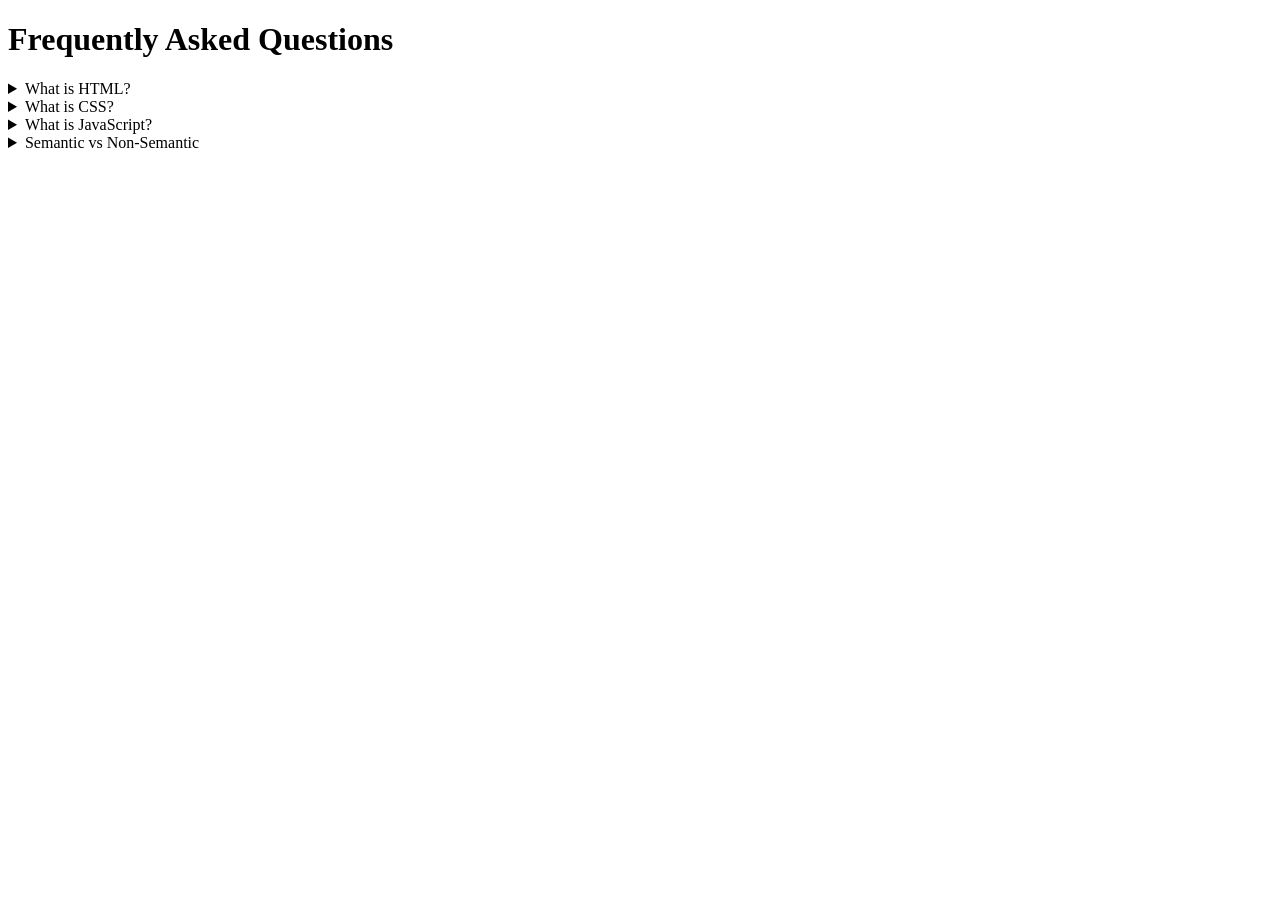
<file: Html/FAQ.html>
<!DOCTYPE html>
<html>
<head>
    <title>FAQ</title>
</head>
<body>

    <h1>Frequently Asked Questions</h1>

    <details>
        <summary>What is HTML?</summary>
        <p>HTML is used to create the structure of web pages.</p>
    </details>

    <details>
        <summary>What is CSS?</summary>
        <p>CSS is used to style web pages.</p>
    </details>

    <details>
        <summary>What is JavaScript?</summary>
        <p>JavaScript adds interactivity to web pages.</p>
    </details>

    <details>
        <summary> Semantic vs Non-Semantic</summary>
        <P>Semantic tags describe the meaning of the content and non-semantic tag grouping the content</P>


</body>
</html>
</file>
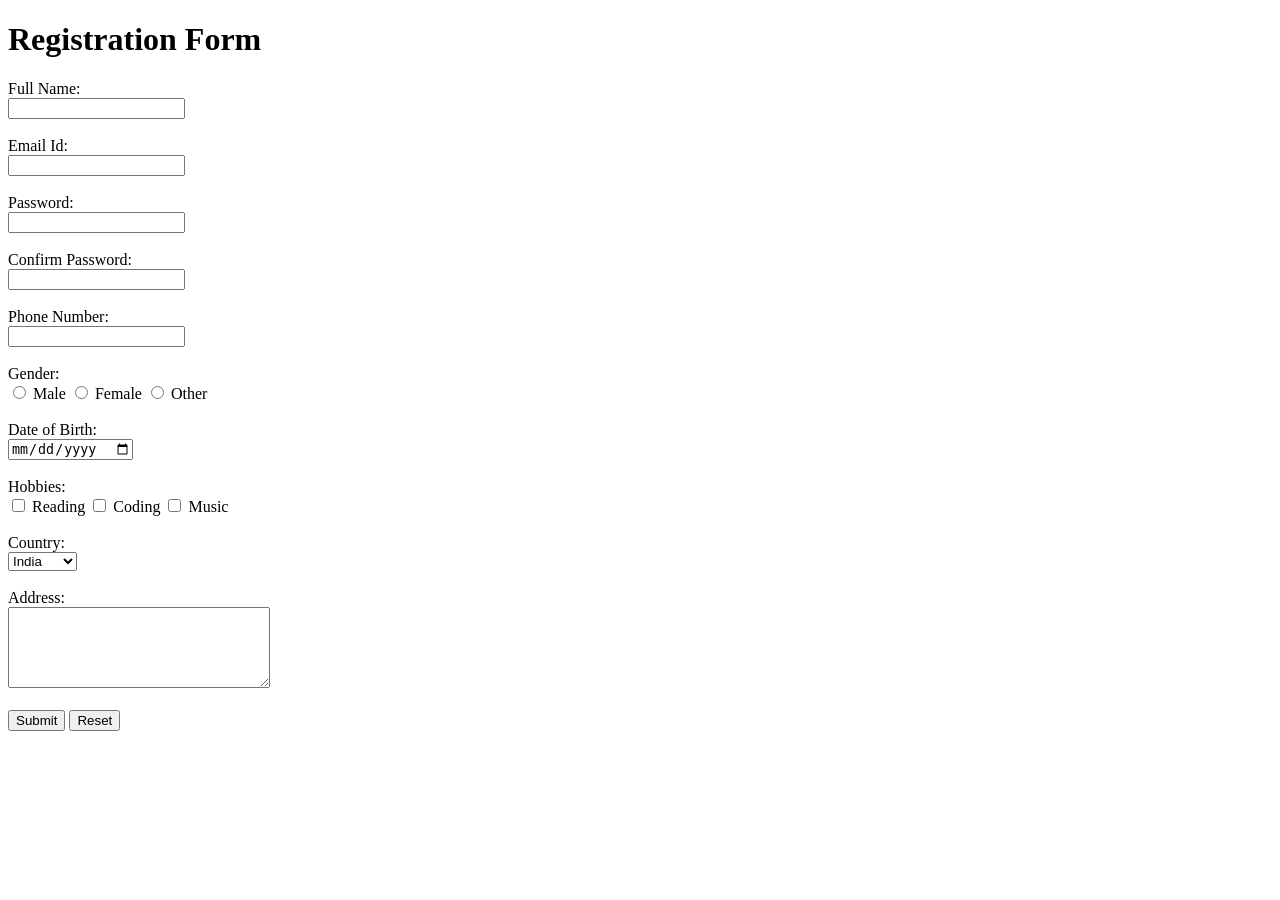
<file: Html/Registration_Form.html>
<!DOCTYPE html>
<html lang="en">
<head>
    <title>Registration Form</title>
</head>
<body>
    <h1>Registration Form</h1>

    <form>
        
        <label> Full Name:</label><br>
        <input type="text"><br><br>

        <label>Email Id: </label><br>
        <input type="text"><br><br>

        <label>Password:</label><br>
        <input type="password"><br><br>

        <label>Confirm Password:</label><br>
        <input type="password"><br><br>

        <label>Phone Number:</label><br>
        <input type="tel"><br><br>

        <label>Gender:</label><br>

        <input type="radio" name="gender"> Male
        <input type="radio" name="gender"> Female
        <input type="radio" name="gender"> Other

        <br><br>

        <label>Date of Birth:</label><br>
        <input type="date"><br><br>

        <label>Hobbies:</label><br>

        <input type="checkbox"> Reading
        <input type="checkbox"> Coding
        <input type="checkbox"> Music

        <br><br>

        <label>Country:</label><br>

        <select>
            <option>India</option>
            <option>USA</option>
            <option>Canada</option>
        </select>

        <br><br>

        <label>Address:</label><br>

        <textarea rows="5" cols="30"></textarea>

        <br><br>

        <button type="submit">Submit</button>
        <button type="reset">Reset</button>

    </form>
</body>
</html>
</file>
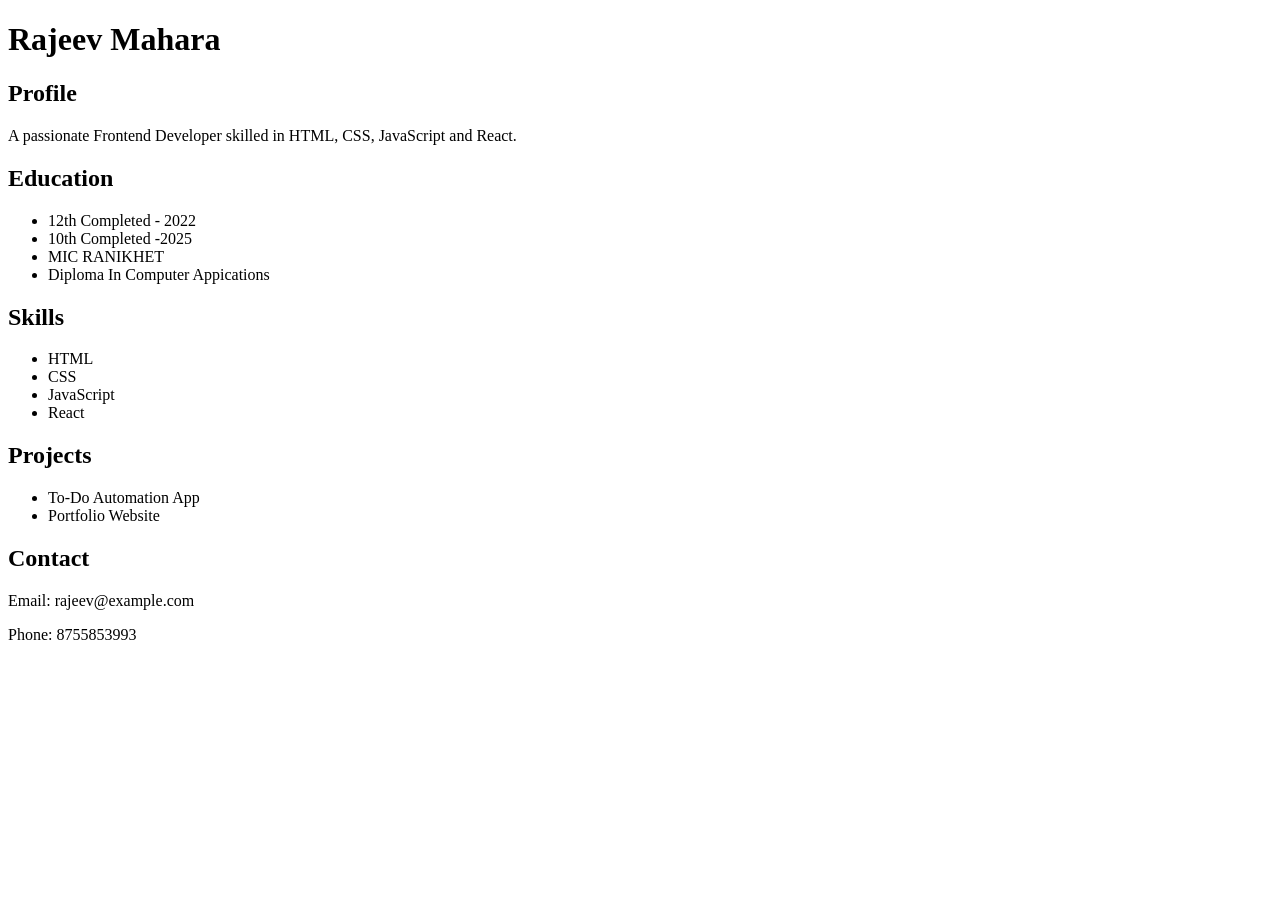
<file: Html/resume.html>
<!DOCTYPE html>
<html>
<head>
    <title>My Resume</title>
</head>
<body>

    <h1>Rajeev Mahara</h1>

    <h2>Profile</h2>
    <p>A passionate Frontend Developer skilled in HTML, CSS, JavaScript and React.</p>

    <h2>Education</h2>
    <ul>
        <li>12th Completed - 2022 </li>
        <li>10th Completed -2025 </li>
        <li>MIC RANIKHET</li>
        <li>Diploma In Computer Appications</li>
    </ul>

    <h2>Skills</h2>
    <ul>
        <li>HTML</li>
        <li>CSS</li>
        <li>JavaScript</li>
        <li>React</li>
    </ul>

    <h2>Projects</h2>
    <ul>
        <li>To-Do Automation App</li>
        <li>Portfolio Website</li>
    </ul>

    <h2>Contact</h2>
    <p>Email: rajeev@example.com</p>
    <p>Phone: 8755853993</p>

</body>
</html>
</file>
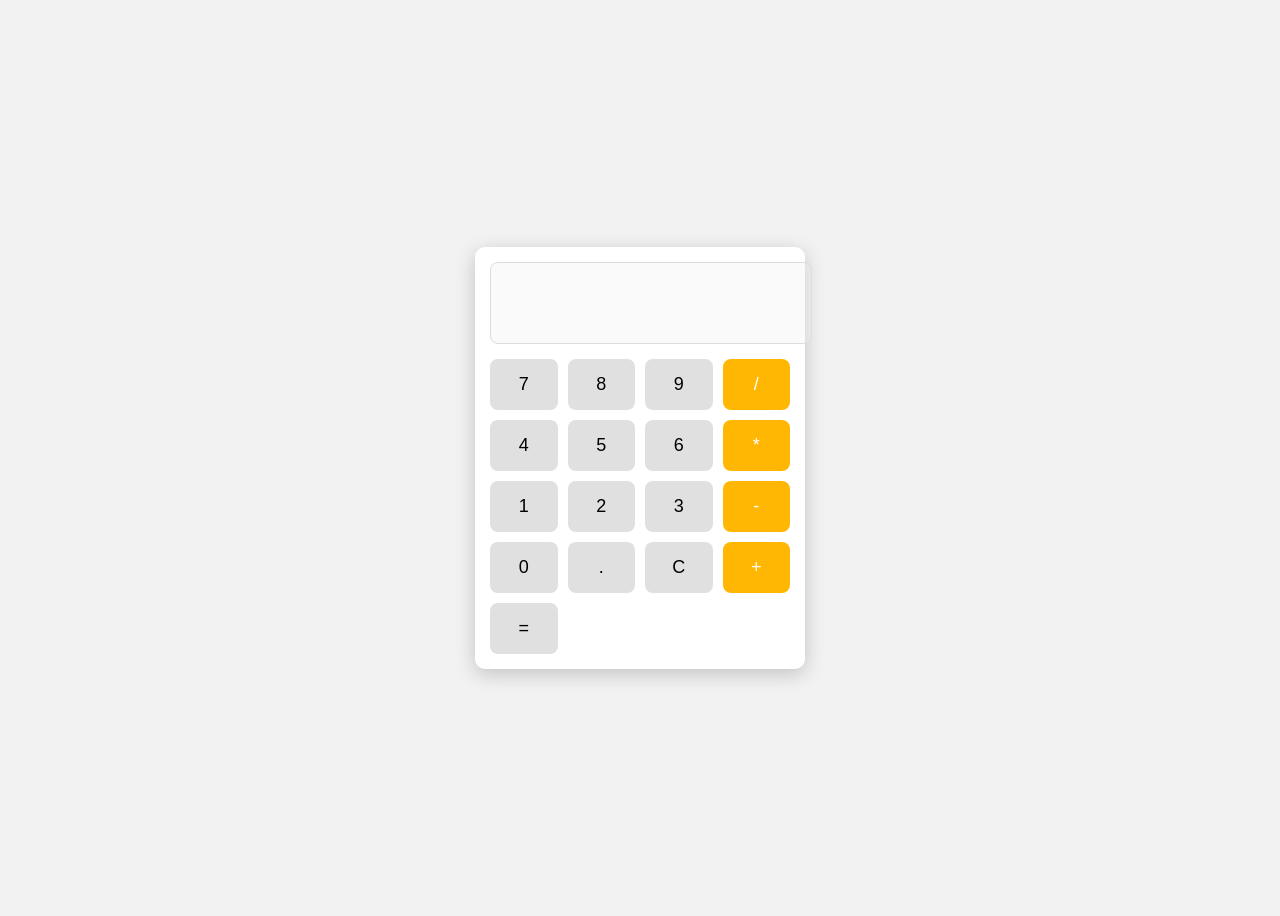
<file: javascript/Calculator/Calculator.html>
<!DOCTYPE html>
<html lang="en">
<head>
    <meta charset="UTF-8">
    <meta name="viewport" content="width=device-width, initial-scale=1.0">
    <title>Calculator</title>
    <link rel="stylesheet" href="Calculator.css">
</head>
<body>
    <div class="calculator">
        <input id="display" disabled>

        <div class="buttons">
            <button onclick="appendValue('7')">7</button>
            <button onclick="appendValue('8')">8</button>
            <button onclick="appendValue('9')">9</button>
            <button onclick="appendValue('/')">/</button>

            <button onclick="appendValue('4')">4</button>
            <button onclick="appendValue('5')">5</button>
            <button onclick="appendValue('6')">6</button>
            <button onclick="appendValue('*')">*</button>

            <button onclick="appendValue('1')">1</button>
            <button onclick="appendValue('2')">2</button>
            <button onclick="appendValue('3')">3</button>
            <button onclick="appendValue('-')">-</button>

            <button onclick="appendValue('0')">0</button>
            <button onclick="appendValue('.')">.</button>
            <button onclick="clearDisplay()">C</button>
            <button onclick="appendValue('+')">+</button>
            <button onclick="calculate()">=</button>
        </div>
    </div>

    <script src="Calculator.js"></script>
</body>
</html>
</file>
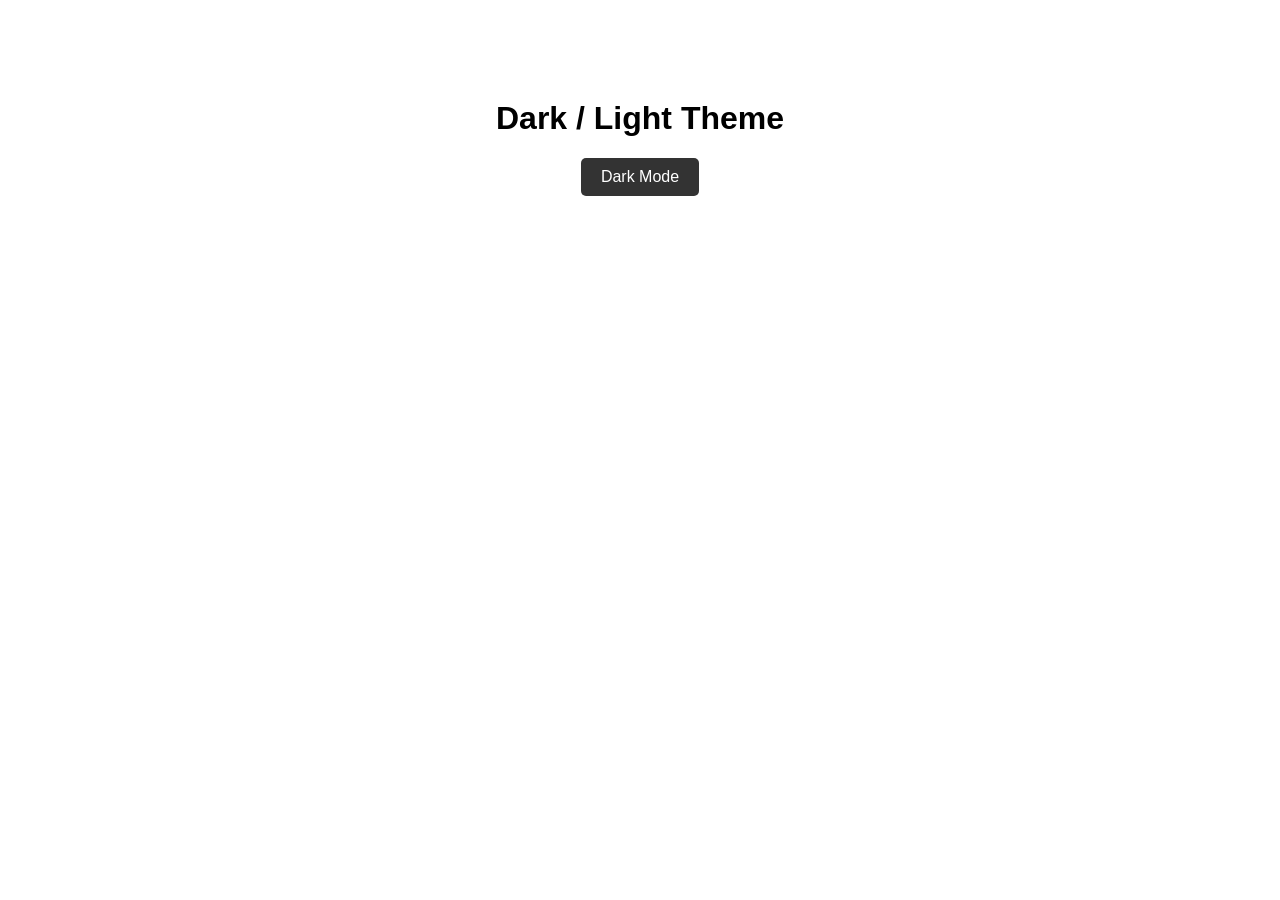
<file: javascript/dark_light_toggle/dark_light_them.html>
<!DOCTYPE html>
<html lang="en">
<head>
    <meta charset="UTF-8">
    <title>Theme Toggle</title>
    <link rel="stylesheet" href="dark_light_them.css">
</head>
<body>

<div class="container">

    <h1>Dark / Light Theme</h1>

    <button id="themeBtn">Dark Mode</button>

</div>

<script src="dark_light_them.js"></script>

</body>
</html>
</file>
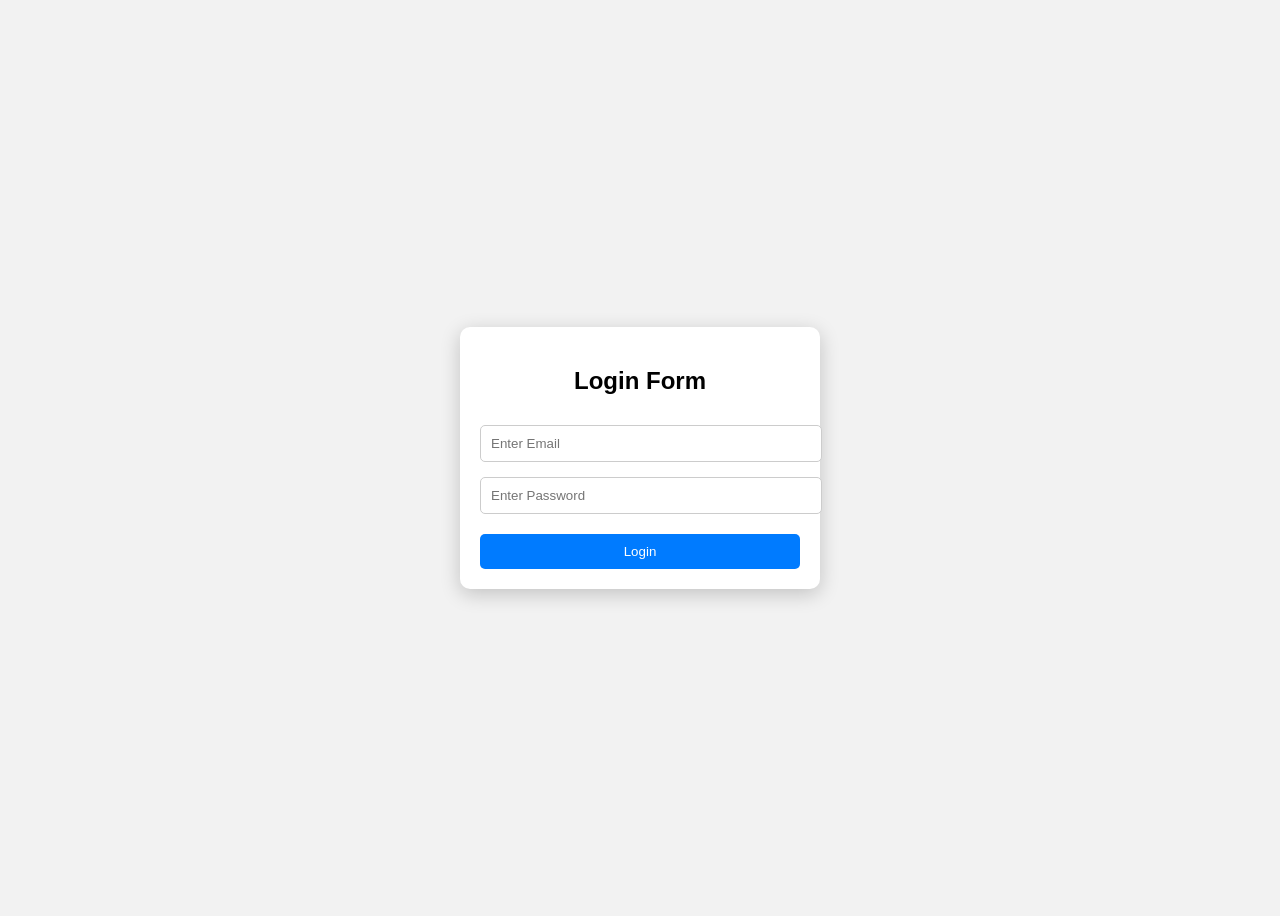
<file: javascript/form_validition/form_validtion.html>
<!DOCTYPE html>
<html lang="en">
<head>
    <meta charset="UTF-8">
    <title>Form Validation</title>
    <link rel="stylesheet" href="form_validtion.css">
</head>
<body>

<section class="login">

    <h2>Login Form</h2>

    <input type="text" id="email" placeholder="Enter Email">
    <p id="emailError"></p>

    <input type="password" id="password" placeholder="Enter Password">
    <p id="passwordError"></p>

    <button onclick="validateForm()">Login</button>

</section>

<script src="form_validtion.js"></script>

</body>
</html>
</file>
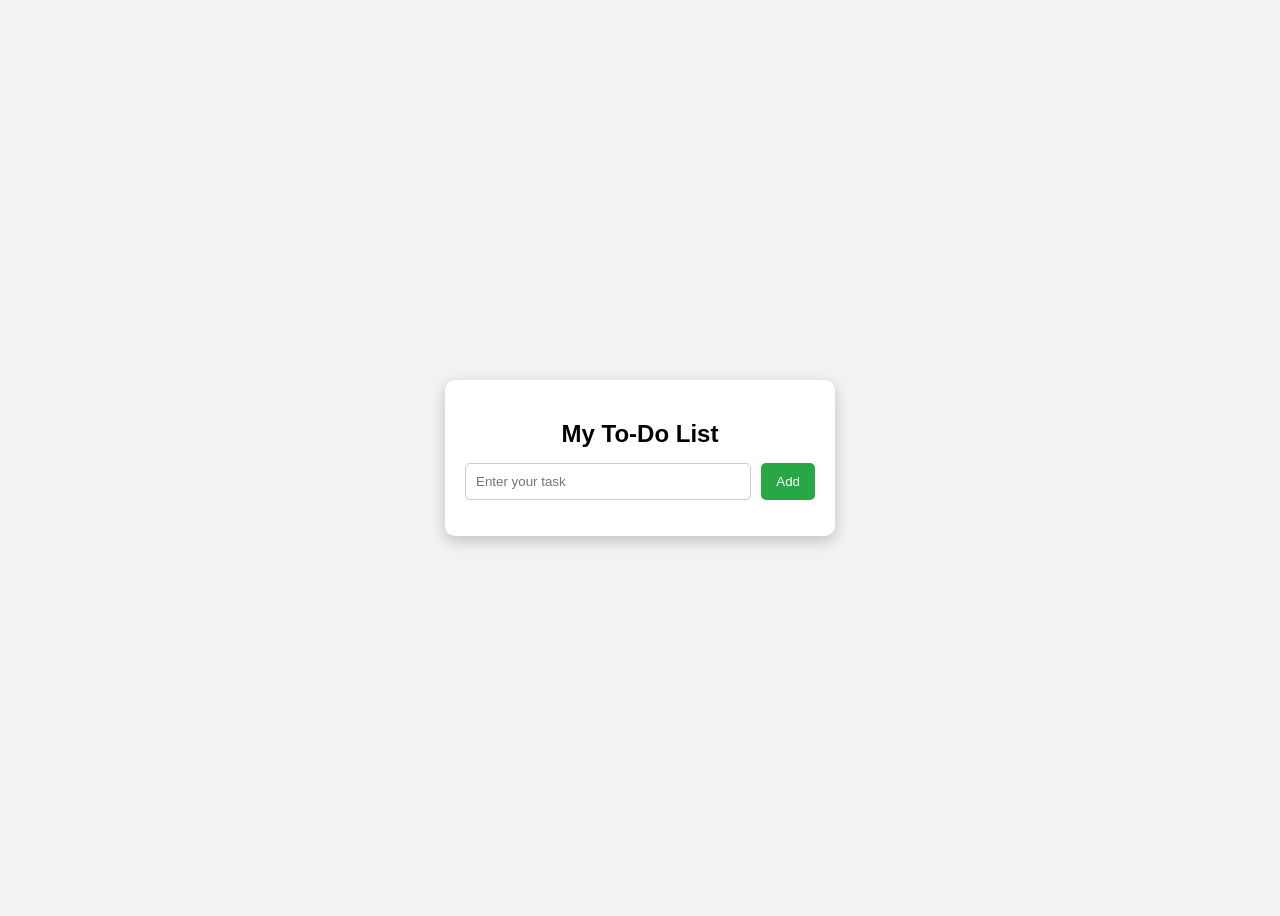
<file: javascript/to_do_list/to_do_list.html>
<!DOCTYPE html>
<html lang="en">
<head>
    <meta charset="UTF-8">
    <title>To-Do List</title>
    <link rel="stylesheet" href="to_do_list.css">
</head>
<body>

<section class="todo">

    <h2>My To-Do List</h2>

    <div class="input-area">
        <input type="text" id="taskInput" placeholder="Enter your task">
        <button id="addBtn">Add</button>
    </div>

    <ul id="taskList"></ul>

</section>

<script src="to_do_list.js"></script>

</body>
</html>
</file>
<file: javascript/Calculator/Calculator.css>
body{
    display:flex;
    justify-content:center;
    align-items:center;
    height:100vh;
    background:#f2f2f2;
    font-family:Arial, sans-serif;
}

/* Calculator box */
.calculator{
    width:300px;
    background:white;
    padding:15px;
    border-radius:10px;
    box-shadow:0px 5px 20px rgba(0,0,0,0.2);
    text-align:center;
}

/* Display screen */
#display{
    width:100%;
    height:60px;
    font-size:24px;
    text-align:right;
    padding:10px;
    margin-bottom:15px;
    border:1px solid #ddd;
    border-radius:8px;
}

/* Button grid */
.buttons{
    display:grid;
    grid-template-columns:repeat(4, 1fr);
    gap:10px;
}

/* Buttons style */
button{
    padding:15px;
    font-size:18px;
    border:none;
    border-radius:8px;
    cursor:pointer;
    background:#e0e0e0;
    transition:0.2s;
}

/* Hover effect */
button:hover{
    background:#d0d0d0;
    transform:scale(1.05);
}

/* Special buttons (optional styling) */
button:nth-child(4n){
    background:#ffb703;
    color:white;
}

button:nth-child(4n):hover{
    background:#fb8500;
}
</file>
<file: javascript/dark_light_toggle/dark_light_them.css>
body{
    margin:0;
    font-family:Arial, sans-serif;
    background:white;
    color:black;
    transition:0.3s;
}

.container{
    text-align:center;
    margin-top:100px;
}

button{
    padding:10px 20px;
    font-size:16px;
    cursor:pointer;
    border:none;
    border-radius:5px;
    background:#333;
    color:white;
}

/* DARK THEME */
.dark{
    background:#1a1a1a;
    color:white;
}

.dark button{
    background:white;
    color:black;
}
</file>
<file: javascript/form_validition/form_validtion.css>
body{
    font-family: Arial, sans-serif;
    background:#f2f2f2;
    display:flex;
    justify-content:center;
    align-items:center;
    height:100vh;
}

.login{
    width:320px;
    background:white;
    padding:20px;
    border-radius:10px;
    box-shadow:0px 5px 20px rgba(0,0,0,0.2);
    text-align:center;
}

input{
    width:100%;
    padding:10px;
    margin-top:10px;
    border:1px solid #ccc;
    border-radius:5px;
}

button{
    width:100%;
    padding:10px;
    margin-top:15px;
    background:#007bff;
    color:white;
    border:none;
    border-radius:5px;
    cursor:pointer;
}

button:hover{
    background:#0056b3;
}

p{
    color:red;
    font-size:13px;
    text-align:left;
    margin:5px 0 0 0;
}
</file>
<file: javascript/to_do_list/to_do_list.css>
body{
    font-family: Arial, sans-serif;
    background:#f2f2f2;
    display:flex;
    justify-content:center;
    align-items:center;
    height:100vh;
}

.todo{
    width:350px;
    background:white;
    padding:20px;
    border-radius:10px;
    box-shadow:0px 5px 15px rgba(0,0,0,0.2);
    text-align:center;
}

h2{
    margin-bottom:15px;
}

.input-area{
    display:flex;
    gap:10px;
}

input{
    flex:1;
    padding:10px;
    border:1px solid #ccc;
    border-radius:5px;
}

button{
    padding:10px 15px;
    border:none;
    background:#28a745;
    color:white;
    border-radius:5px;
    cursor:pointer;
}

button:hover{
    background:#218838;
}

ul{
    list-style:none;
    padding:0;
    margin-top:15px;
}

li{
    background:#f4f4f4;
    margin:8px 0;
    padding:10px;
    display:flex;
    justify-content:space-between;
    align-items:center;
    border-radius:5px;
}
</file>
